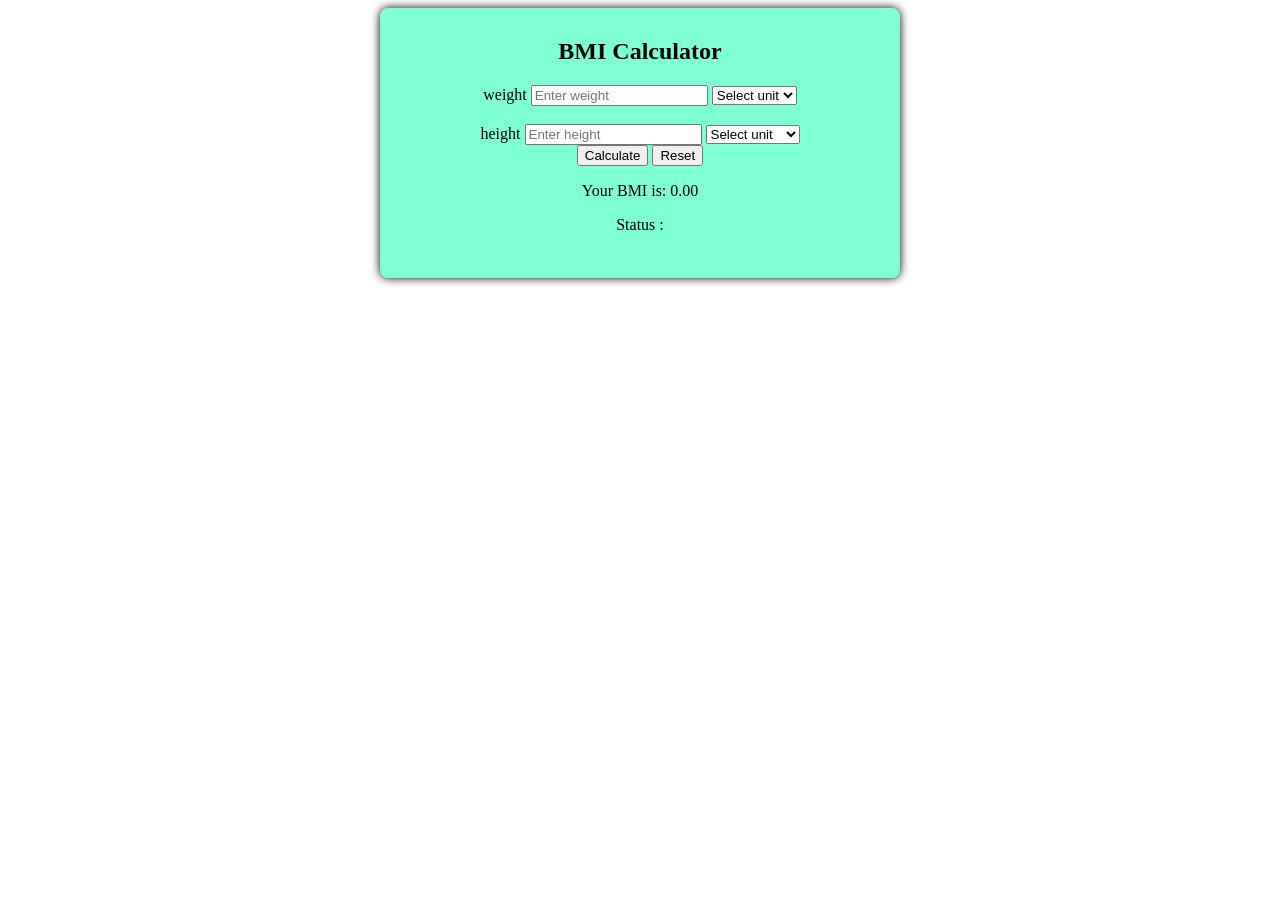
<file: BMI/index.html>
<!DOCTYPE html>
<html lang="en">
<head>
	<meta charset="UTF-8">
	<meta name="viewport" content="width=device-width, initial-scale=1.0">
	<title>BMI Calculator</title>
	<link rel="stylesheet" href="style.css">
</head>
<body>
	<div class="container">
		<h2>BMI Calculator</h2>
		<form id="bmiForm">
			<label for="weight">weight</label>
			<input type="number" id="weight" placeholder="Enter weight" required>
			<select id="weightUnit">
				<option value="Weight" disabled selected>Select unit</option>
				<option value="kg">Kilograms</option>
				<option value="lbs">Pounds</option>
			</select>
			<br><br>

			<label for="height">height</label>
			<input type="number" id="height" placeholder="Enter height" required>
			<select id="heightUnit">
				<option value="Height" disabled selected>Select unit</option>
				<option value="cm">Centimeters</option>
				<option value="in">Inches</option>
			</select>

			<div class="button-group">
				<button type="submit">Calculate</button>
				<button type="button" id="resetBtn">Reset</button>
			</div>
		</form>
		<div id="result" class="result hidden">
			<p>Your BMI is: <span id="bmiValue">0.00</span></p>
			<p>Status : <span id="bmiStatus"></span></p>
		</div>


	</div>
	

	<script src="main.js"></script>
</body>
</html>
</file>
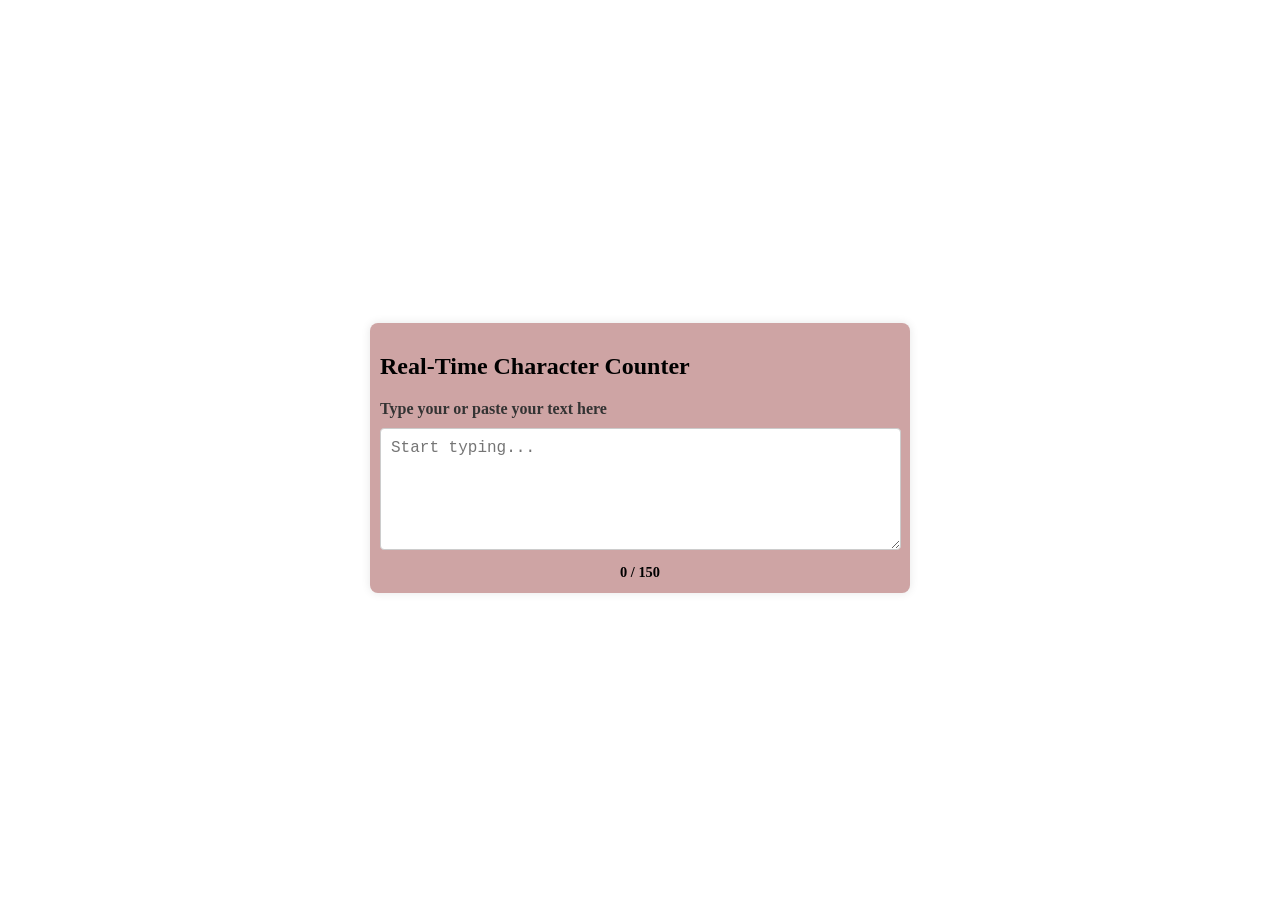
<file: Character Counter/index.html>
<!DOCTYPE html>
<html lang="en">
<head>
	<meta charset="UTF-8">
	<meta name="viewport" content="width=device-width, initial-scale=1.0">
	<title>Real-Time Character Counter</title>
	<link rel="stylesheet" href="style.css">
</head>
<body>
	<div class="container">
		<h2>Real-Time Character Counter</h2>
		<label for="textInput">Type your or paste your text here</label>
		<textarea id="textInput" maxlength="150" placeholder="Start typing..."></textarea>

		<div class="counter-wrapper">
			<span id="charCount">0 / 150</span>
			<span id="warning-message" class="hidden">Maximum length</span>
		</div>
		</div>


</body>
<script src="main.js"></script>
</html>
</file>
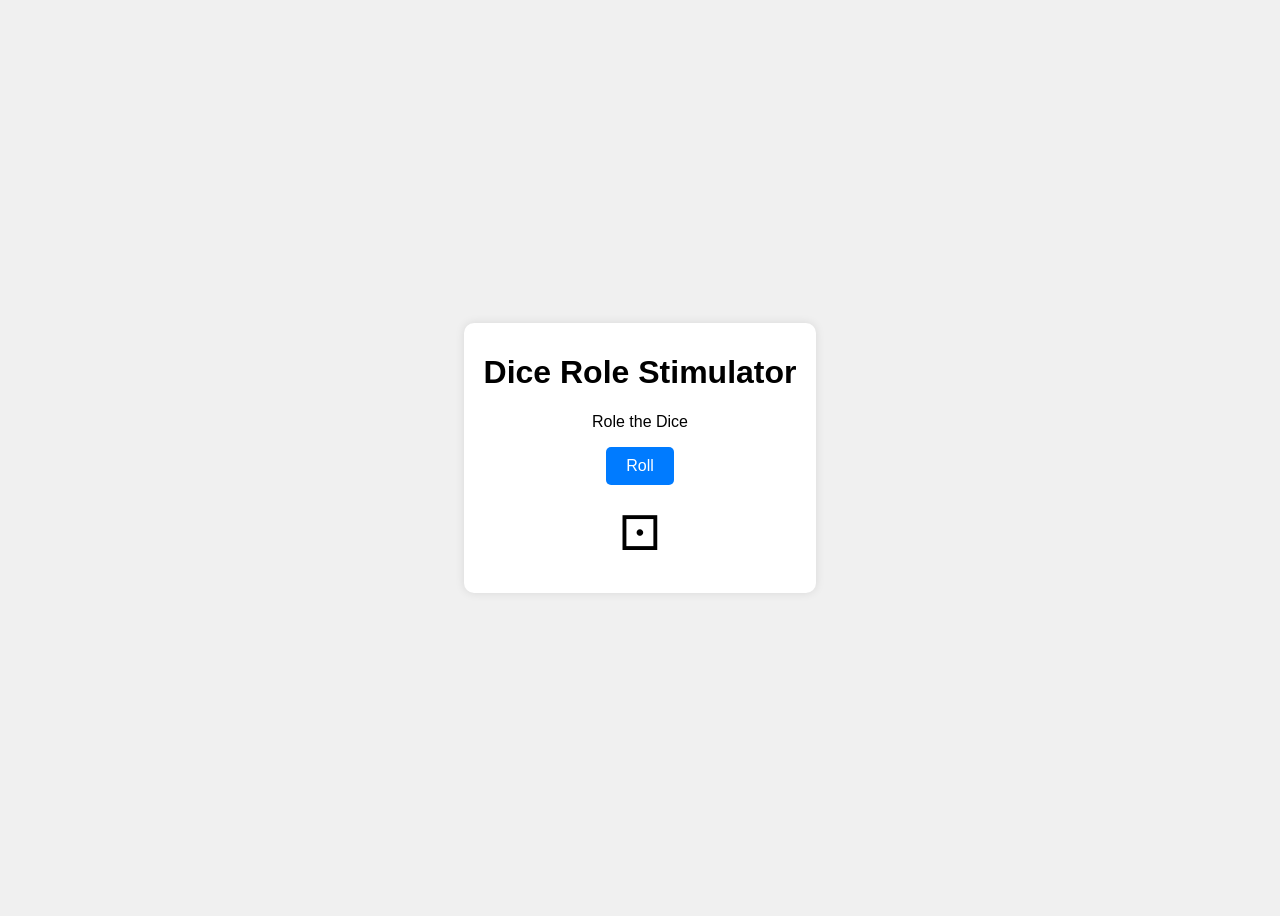
<file: Dice/index.html>
<!DOCTYPE html>
<html lang="en">
<head>
	<meta charset="UTF-8">
	<meta name="viewport" content="width=device-width, initial-scale=1.0">
	<title>Dice Role Stimulator</title>
	<link rel="stylesheet" href="style.css">
</head>
<body>
	<div class="container">
		<h1>Dice Role Stimulator</h1>
			<p class="die" id="die1">Role the Dice</p>

		<button id="rollBtn">Roll</button>
		<div class="dice" id="dice">⚀</div>
	</div>

	<script src="main.js"></script>
	
</body>
</html>
</file>
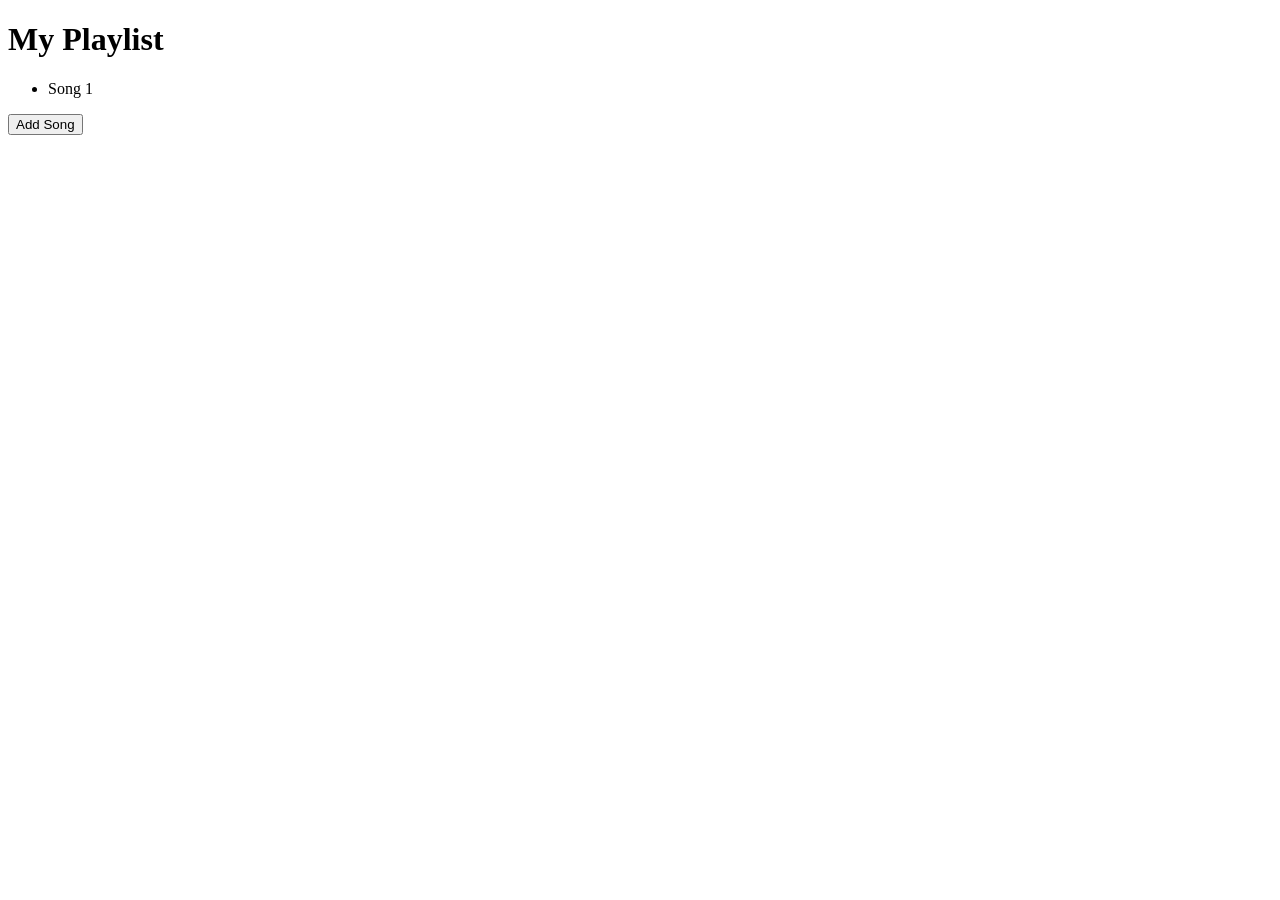
<file: Playlist/index.html>
<!DOCTYPE html>
<html lang="en">
<head>
	<meta charset="UTF-8">
	<meta name="viewport" content="width=device-width, initial-scale=1.0">
	<title>Music Playlist</title>
</head>
<body>
	<h1>My Playlist</h1>
	<ul id="list">
		<li class="song">Song 1</li>
	</ul>
	<button id="addSong">Add Song</button>
	
</body>
</html>
</file>
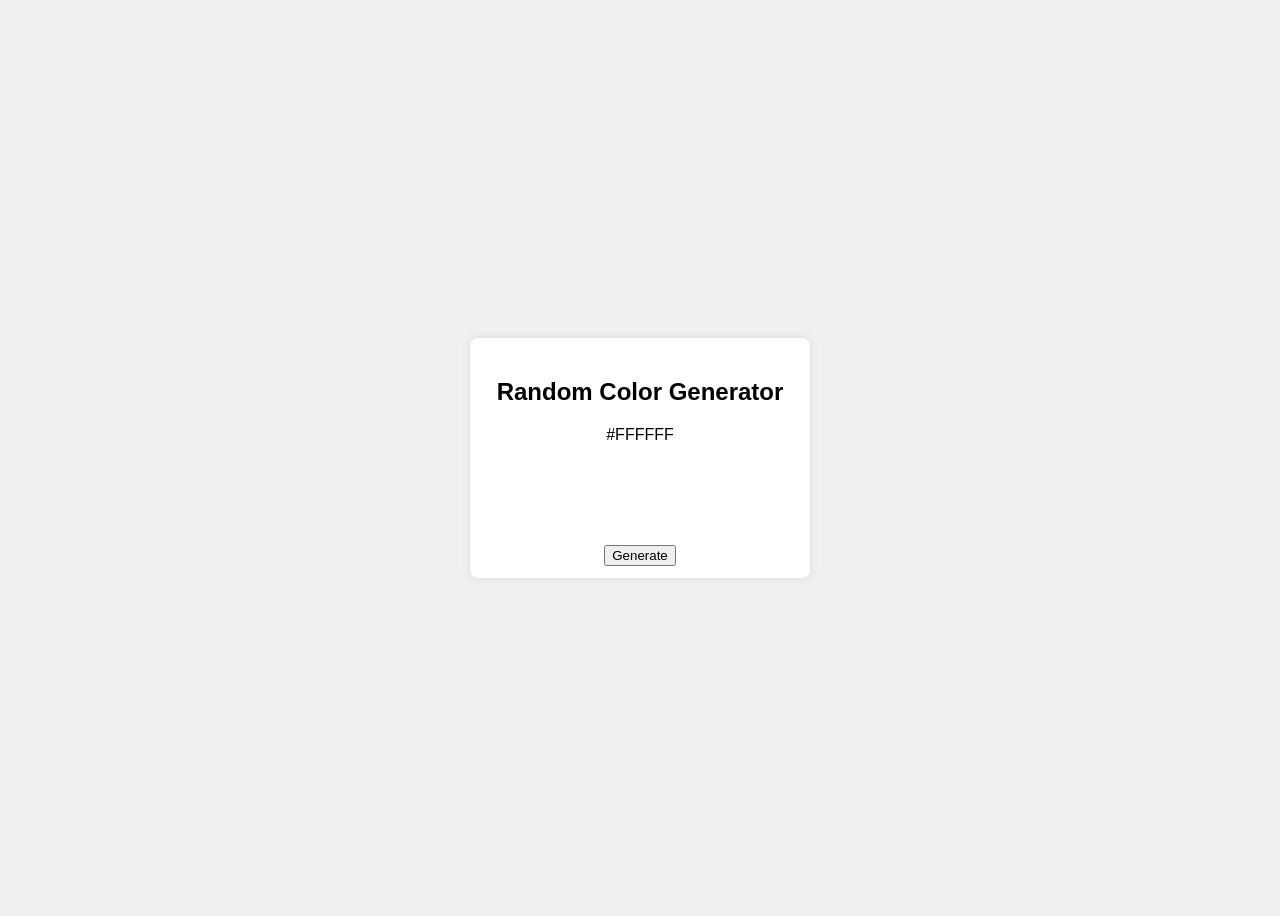
<file: Random Color Generator/index.html>
<!DOCTYPE html>
<html lang="en">
<head>
	<meta charset="UTF-8">
	<meta name="viewport" content="width=device-width, initial-scale=1.0">
	<title>Random Color Generator</title>
	<link rel="stylesheet" href="style.css">
</head>
<body>
	<div class="container">
		<h2>Random Color Generator</h2>
		<p id="color-code">#FFFFFF</p>
		<div id="colorDisplay"></div>
		<button id="generate-btn">Generate</button>
	</div>
</body>
      <script src="main.js"></script>
</html>
</file>
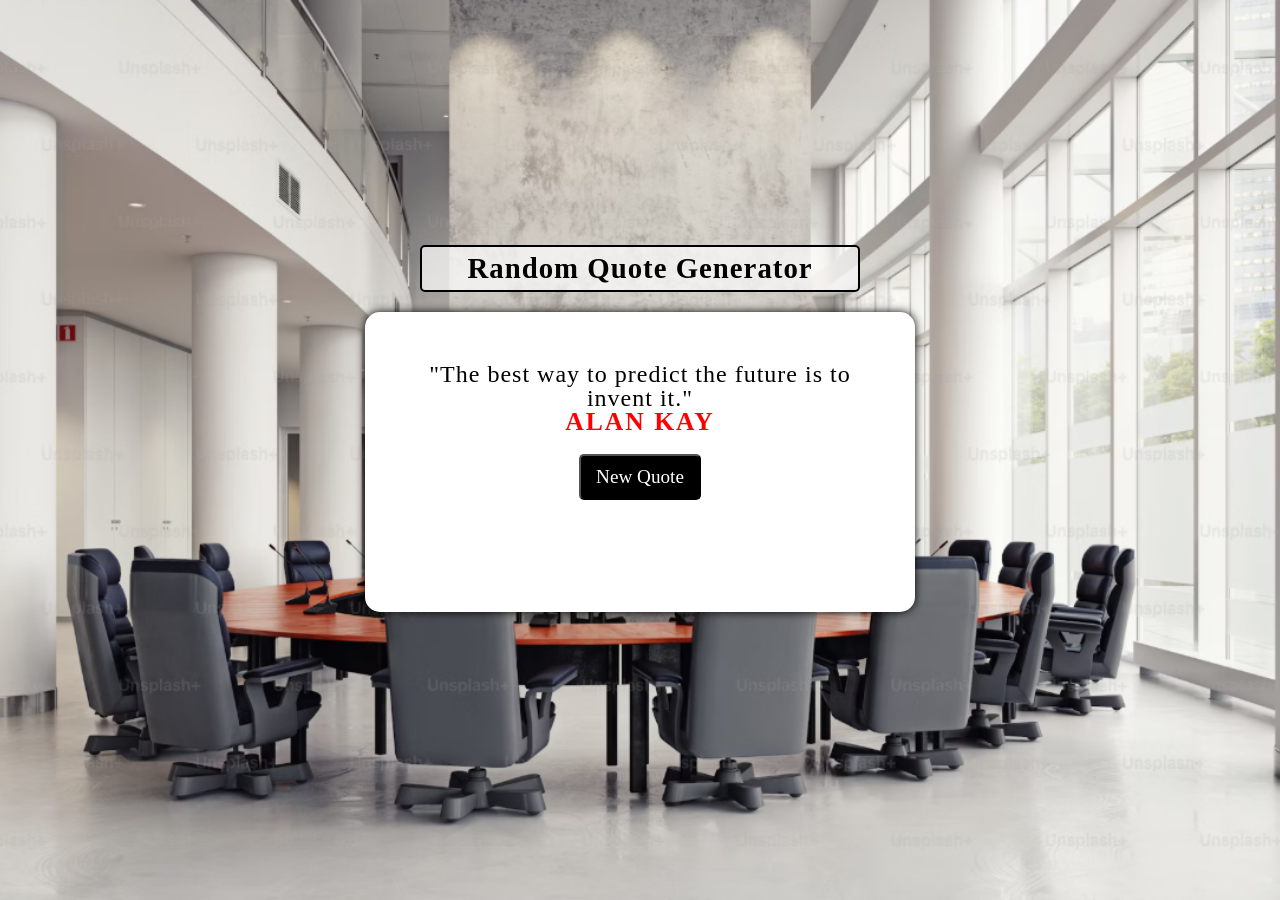
<file: Random Quote generator/index.html>
<!DOCTYPE html>
<html lang="en">
<head>
	<meta charset="UTF-8">
	<meta name="viewport" content="width=device-width, initial-scale=1.0">
	<link rel="stylesheet" href="style.css">

	<!-- Google Fonts -->
	<link rel="preconnect" href="https://fonts.googleapis.com">
<link rel="preconnect" href="https://fonts.gstatic.com" crossorigin>
<link href="https://fonts.googleapis.com/css2?family=Open+Sans:ital,wght@0,300..800;1,300..800&display=swap" rel="stylesheet">
	<title>Random Quote Generator</title>

</head>
<body>
	
	<div class="container">
		<div class="header">
			<h2>Random Quote Generator</h2>
		</div>
		<div class="main-content">
			<div class="text-area">
				<span id="quote">"The best way to predict the future is to invent it."</span>
				<br>
				<span id="person">Alan Kay</span>
			</div>
			<div class="button-area">
				<button id="new-quote">New Quote</button>
			</div>
		</div>
	</div>
	<script src="main.js"></script>
</body>
</html>
</file>
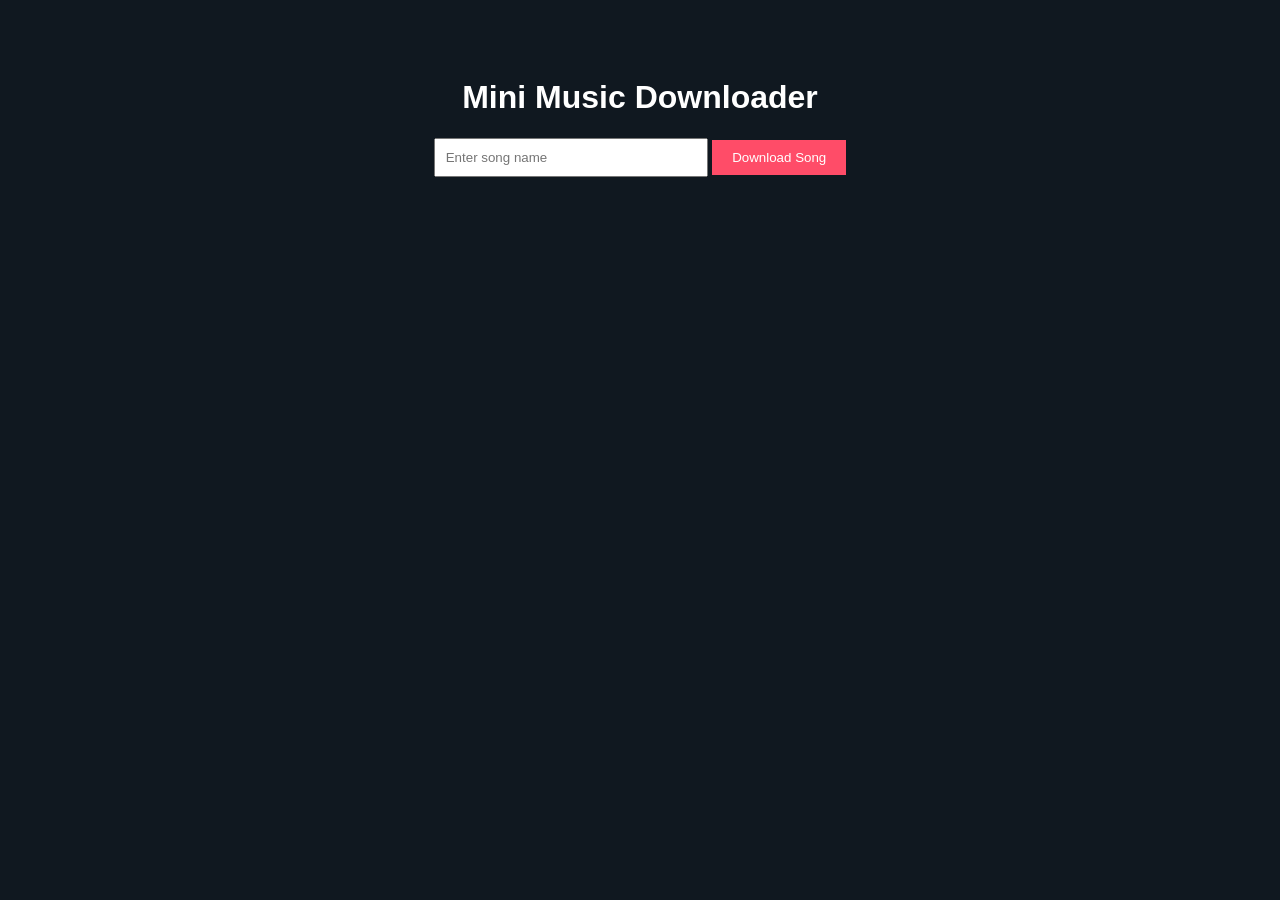
<file: Song Downloader/index.html>
<!DOCTYPE html>
<html lang="en">
<head>
	<meta charset="UTF-8">
	<meta name="viewport" content="width=device-width, initial-scale=1.0">
	<title>Mini Music Downloader</title>
	<link rel="stylesheet" href="style.css">
</head>
<body>
	<h1>Mini Music Downloader</h1>
	<div class="container">
		<input type="text" id="songInput" placeholder="Enter song name">
		<button id="downloadBtn">Download Song</button>
	</div>
	<div id="status"></div>
	
	<script src="main.js"></script>
</body>
</html>
</file>
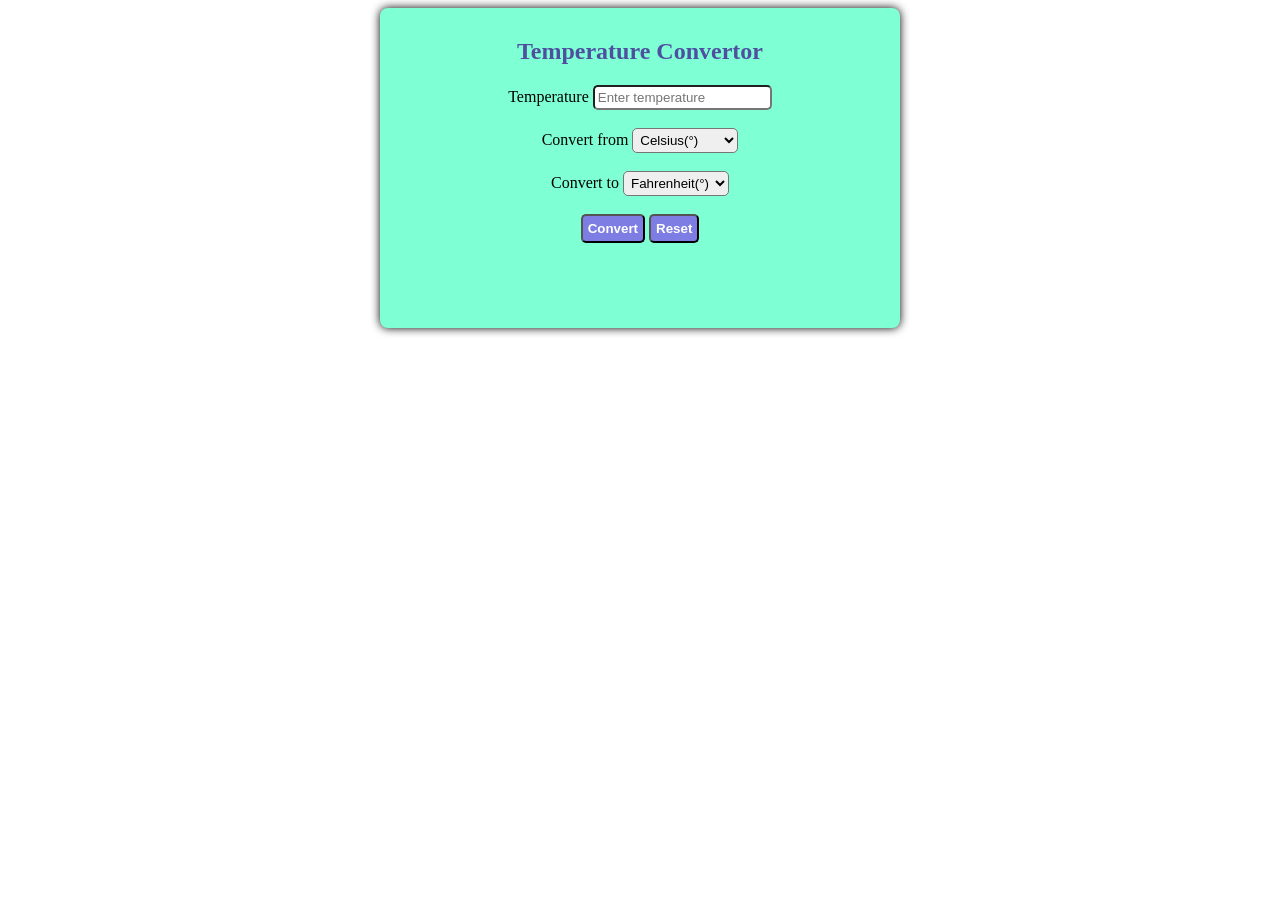
<file: Temperatue Convertor/index.html>
<!DOCTYPE html>
<html lang="en">
<head>
	<meta charset="UTF-8">
	<meta name="viewport" content="width=device-width, initial-scale=1.0">
	<title>Temperature Convertor</title>
	<link rel="stylesheet" href="style.css">
</head>
<body>
	<div id="container">
		<h2>Temperature Convertor</h2>
		<form id="tempForm">
			<label for="number">Temperature</label>
			<input type="number" id="temperature" placeholder="Enter temperature" required>
			<br><br>
			<label for="fromUnit">Convert from</label>
			<select id="fromUnit">
				<option value="Celsius">Celsius(&deg)</option>
				<option value="Fahrenheit">Fahrenheit(&deg)</option>
				<option value="Kelvin">Kelvin(&deg)</option>
			</select>
			<br><br>
			<label for="toUnit">Convert to</label>
			<select id="toUnit">
				<option value="Fahrenheit">Fahrenheit(&deg)</option>
				<option value="Celsius">Celsius(&deg)</option>
				<option value="Kelvin">Kelvin(&deg)</option>
			</select>
			<br><br>
			<button type="submit">Convert</button>
			<button type="button" id="resetBtn">Reset</button>
			<div id="result" class="result hidden">
				<p id="conversionResult"></p>
			</div>
		</form>
	</div>
	<script src="main.js"></script>
</body>
</html>
</file>
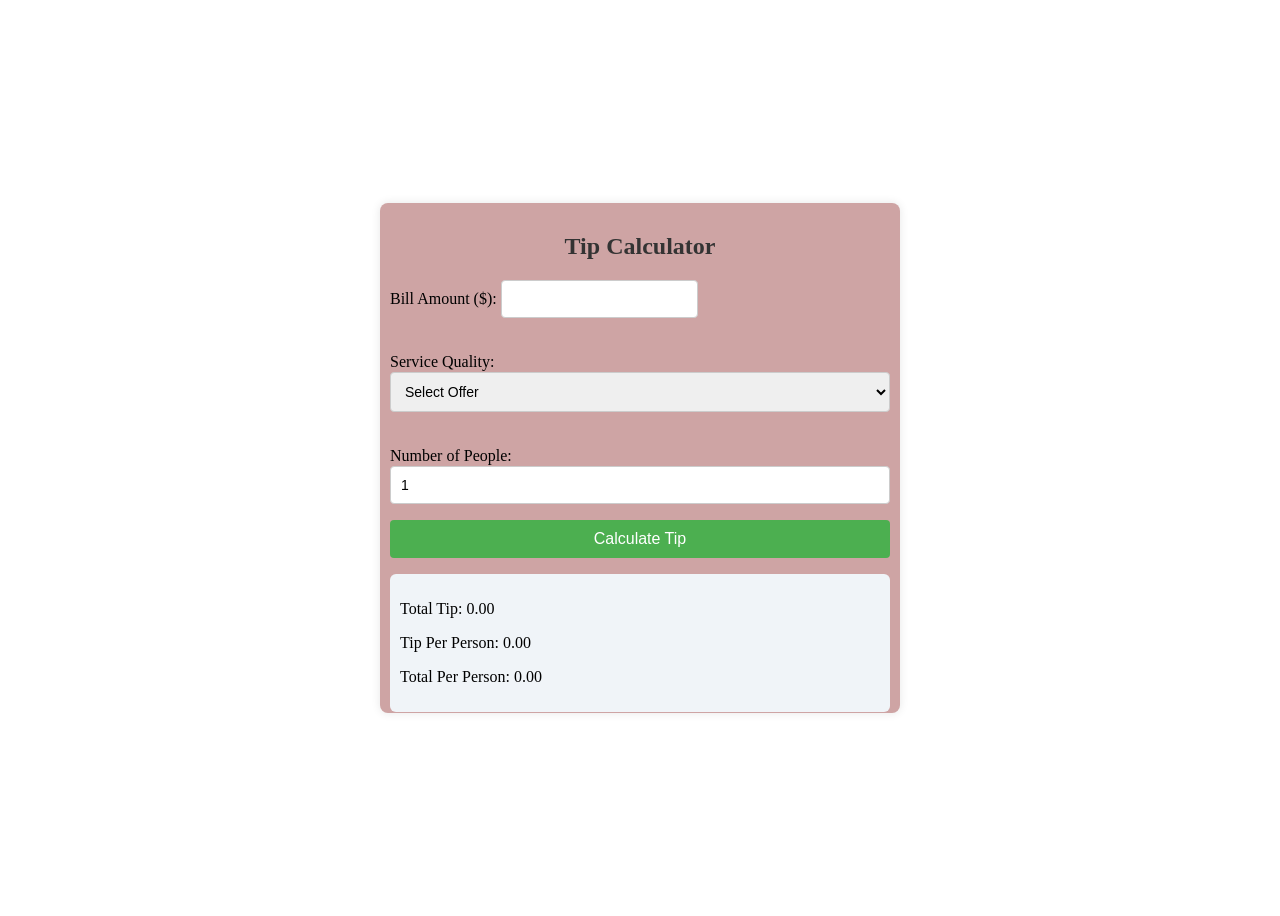
<file: Tip Calculator/index.html>
<!DOCTYPE html>
<html lang="en">
<head>
	<meta charset="UTF-8">
	<meta name="viewport" content="width=device-width, initial-scale=1.0">
	<title>Tip Calculator</title>
	<link rel="stylesheet" href="style.css">
</head>
<body>
	<div class="container">
		<h2>Tip Calculator</h2>
		<form id="tipForm">
			<div><label for="billAmount">Bill Amount ($):</label>
			<input type="number" id="billAmount" required></div>
			<br>
			<label for="serviceQuality">Service Quality:</label>
			<select id="serviceQuality" required>
				<option value="">Select Offer</option>
				<option value="0.3">30% - Outstanding</option>
				<option value="0.2">20% - Good</option>
				<option value="0.15">15% - It was OK</option>
				<option value="0.1">10% - Bad</option>
				<option value="0.05">5% - Terrible</option>
			</select>
			<br>
		


			<label for="numPeople">Number of People:</label>
			<input type="number" id="numPeople" value="1" min="1" required>

			<button type="submit">Calculate Tip</button>
			<div id="results" class="results hidden">
				<p>Total Tip: <span id="totalTip">0.00</span></p>
				<p>Tip Per Person: <span id="tipPerPerson">0.00</span></p>
				<p>Total Per Person: <span id="totalPerPerson">0.00</span></p>
			</div>
	</div>
	<script src="main.js"></script>
</body>
</html>
</file>
<file: BMI/style.css>
body{
	display: flex;
	justify-content: center;
	text-align: center;
	min-height: 100vh;
}

.container{
	background-color: aquamarine;
	width: 500px;
	height: 250px;
	padding: 10px;
	border-radius: 8px;
	box-shadow: 0 0 10px  black ;
}
</file>
<file: Character Counter/style.css>
body{
	display: flex;
	justify-content: center;
	align-items: center;
	min-height: 100vh;
}

.container{
	width: 520px;
	height: 250px;
	padding: 10px;
	box-shadow: 0 0 10px rgba(0,0,0,0.1);
	border-radius: 8px;
	background-color: #cea4a4;
}

.counter-wrapper{
	display: flex;
	justify-content: center;
	margin-top: 5px;
	font-size: 0.9rem;
}

#warning-message{
	color: red;
	margin-left: 10px;
	font-weight: bold;
}
.hidden{
	display: none;
}

.input-group{
	display: flex;
	flex-direction: column;
	gap: 6px;
	margin-bottom: 10px;
}

textarea{
	width: 96%;
	min-height: 100px;
	padding: 10px;
	font-size: 1rem;
	resize: vertical;
	border:1px solid #ccc;
	border-radius: 4px;
	margin-top: 10px;
}

label{
	font-weight: 600;
	color: #333;f
}


#charCount{
	font-weight: bold;
	padding: 5px;
}
</file>
<file: Dice/style.css>
body{
	display: flex;
	justify-content: center;
	align-items: center;
	height: 100vh;
	background-color: #f0f0f0;
	font-family: Arial, sans-serif;
	perspective: 800px;
}


.container{
	background-color: #fff;
	padding:10px  20px;
	border-radius: 10px;
	height: 250px;
	box-shadow: 0 0 10px rgba(0, 0, 0, 0.1);
	text-align: center;
}
button{
	padding: 10px 20px;
	font-size: 16px;
	border: none;
	border-radius: 5px;
	background-color: #007BFF;
	color: white;
	cursor: pointer;
	transition: 0.3s ease;
}

button:hover{
	background-color: #0056b3;
}

#dice{
	font-size: 48px;
	margin-top: 20px;
	transform-style: preserve-3d;
	transition: transform 0.3s ease;
}

@keyframes roll3D{
	0% { transform: rotate(0deg); }
	25% { transform: rotate(180deg); }
	50% { transform: rotate(360deg); }
	75% { transform: rotate(540deg); }
	100% { transform: rotate(720deg); }
}
.rolling{
	animation: roll3D 1.2s cubic-bezier(0.45, 0.05, 0.55, 0.95);
}
</file>
<file: Random Color Generator/style.css>
body{
	display: flex;
	justify-content: center;
	align-items: center;
	height: 100vh;
	background-color: #f0f0f0;
	font-family: Arial, sans-serif;
}

.container{
	width: 300px;
	height: 200px;
	padding: 20px;
	background-color: #fff;
	box-shadow: 0 0 10px rgba(0, 0, 0, 0.1);
	border-radius: 8px;
	text-align: center;
}

#colorDisplay{
	width: 75px;
	height: 65px;
	background-color: #FFFFF;
	margin: 0 auto 20px;
	margin-top: 15px;
}
</file>
<file: Random Quote generator/style.css>
*{
	margin: 0;
	padding: 0;
	box-sizing: border-box;
	font-family:Cambria, Cochin, Georgia, Times, 'Times New Roman', serif;
}


body {
	display: flex;
	justify-content: center;
	align-items: center;
	min-height: 100vh;
	text-align: center;
	background: url(quote.png) no-repeat center center/cover;
}
.container {
	width: 550px;
	height: 450px;
}

.header {
	font-size: 1.2rem;
	border: 2px solid #000;
	padding: 5px;
	width: 80%;
	margin: 20px auto;
	border-radius: 5px;
	background: rgba(255, 255, 255, 0.7);
	letter-spacing: 1px;
	
}

.main-content {
	width: 100%;
	height: 300px;
	background-color: #fff;
	border-radius: 15px;
	padding: 50px 40px;
	box-shadow: 0 0 10px  ;
}

.main-content .text-area {
	font-size: 1.5rem;
	color: #000;
	letter-spacing: 1px;
	line-height: 1.5rem;
}

.main-content #person {
	font-size: 1.6rem;
	color:red;
	text-transform: uppercase;
	margin-top: 20px;
	font-weight: bold;
	letter-spacing: 2px;

}


.button-area button {
	background-color: #000;
	color: #fff;
	font-size: 1.2rem;
	padding: 10px 15px;
	margin-top: 20px;
	border-radius: 5px;
}

.button-area button :active {
background-color: lightblue;
}

.main-content.text-area {
		transition: opacity 0.5s ease;
	}
.main-content.text-area.fade-out {
		opacity: 0;
	}
</file>
<file: Song Downloader/style.css>
body{
	font-family: Arial, sans-serif;
	text-align: center;
	background-color: #101820;
	color: #fff;
	padding-top: 50px;
}

.container{
	margin: 20px auto;
}
#songInput{
	padding: 10px;
	width: 250px;
}

#downloadBtn{
	padding: 10px 20px;
	background-color: #ff4c68;
	color: white;
	border: none;
	cursor: pointer;
}

#downloadBtn:hover {
	background-color: #e03e58;
}

#status {
	margin-top: 30px;
	font-size: 18px;
}
</file>
<file: Temperatue Convertor/style.css>
body{
	display: flex;
	justify-content: center;
	text-align: center;
	min-height: 100vh;
}

#container{
	background-color: aquamarine;
	width: 500px;
	height: 300px;
	padding: 10px;
	border-radius: 8px;
	box-shadow: 0 0 10px  black ;
}

h2{
	color: rgb(79, 79, 160);
}

input,select{
	padding: 3px;
	border-radius: 5px;
}

button{
	padding: 5px;
	border-radius: 5px;
	background-color: rgb(125, 125, 228);
	color: white;
	font-weight: bold;
	cursor: pointer;
}

#result{
	margin-top: 10px;
	font-size: 20px;
	font-weight: bold;
	color: white
}
</file>
<file: Tip Calculator/style.css>
body{
	display: flex;
	justify-content: center;
	align-items: center;
	min-height: 100vh;
}

.container{
	width: 500px;
	height: 490px;
	padding: 10px;
	box-shadow: 0 0 10px rgba(0,0,0,0.1);
	border-radius: 8px;
	background-color: #cea4a4;
}

h2{
	text-align: center;
	margin-bottom: 20px;
	color: #333;
}
 
form{
	display: flex;
	flex-direction: column;
	gap:1px;
}

input, select{
	padding: 10px;
	margin-bottom: 15px;
	border: 1px solid #ccc;
	border-radius: 4px;
	font-size: 14px;
}

option{
	font-size: 14px;
}

button{
	padding: 10px;
	background-color: #4CAF50;
	color: white;
	border: none;
	border-radius: 4px;
	cursor: pointer;
	font-size: 16px;
	transition: background-color 0.3s ease;
}


.results{
	margin-top: 15px;
	background-color: #f0f4f8;
	padding: 10px;
	border-radius: 6px;

}

button:hover{
	background-color: #45a049;
}
</file>
